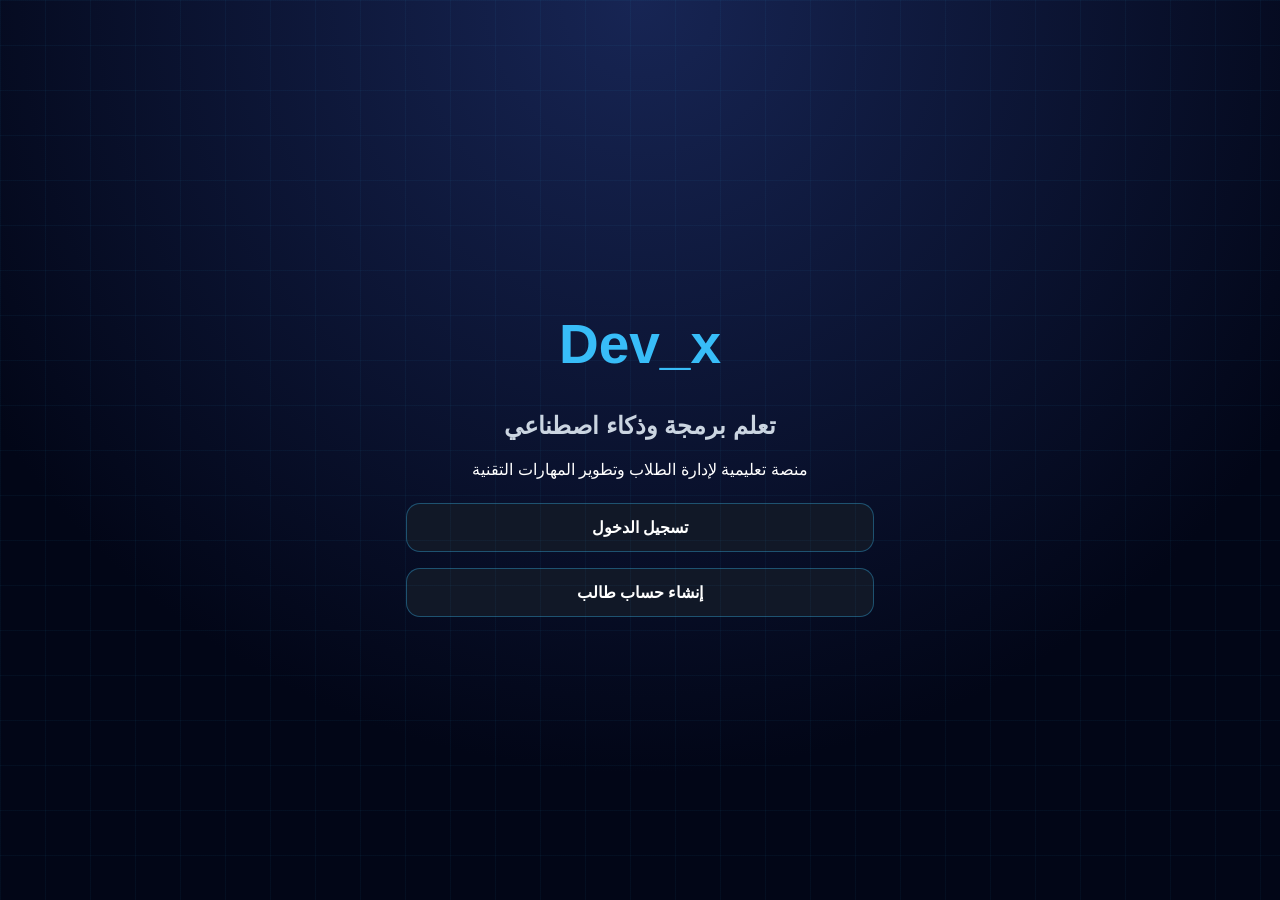
<file: index.html>
<!DOCTYPE html>
<html lang="ar" dir="rtl">

<head>

<meta charset="UTF-8">
<meta name="viewport" content="width=device-width, initial-scale=1.0">

<title>Dev_x</title>

<link rel="stylesheet" href="style.css">

</head>


<body>


<div class="landing">


<div class="logo-box">


<h1>Dev_x</h1>

<h2>
تعلم برمجة وذكاء اصطناعي
</h2>


<p>
منصة تعليمية لإدارة الطلاب وتطوير المهارات التقنية
</p>



<div class="student-buttons">


<a href="login.html">

<button>
تسجيل الدخول
</button>

</a>



<a href="register.html">

<button>
إنشاء حساب طالب
</button>

</a>



<a href="create_admin.html">
  
  
</button>

</a>


</div>


</div>


</div>



<script src="script.js"></script>


</body>

</html>
</file>
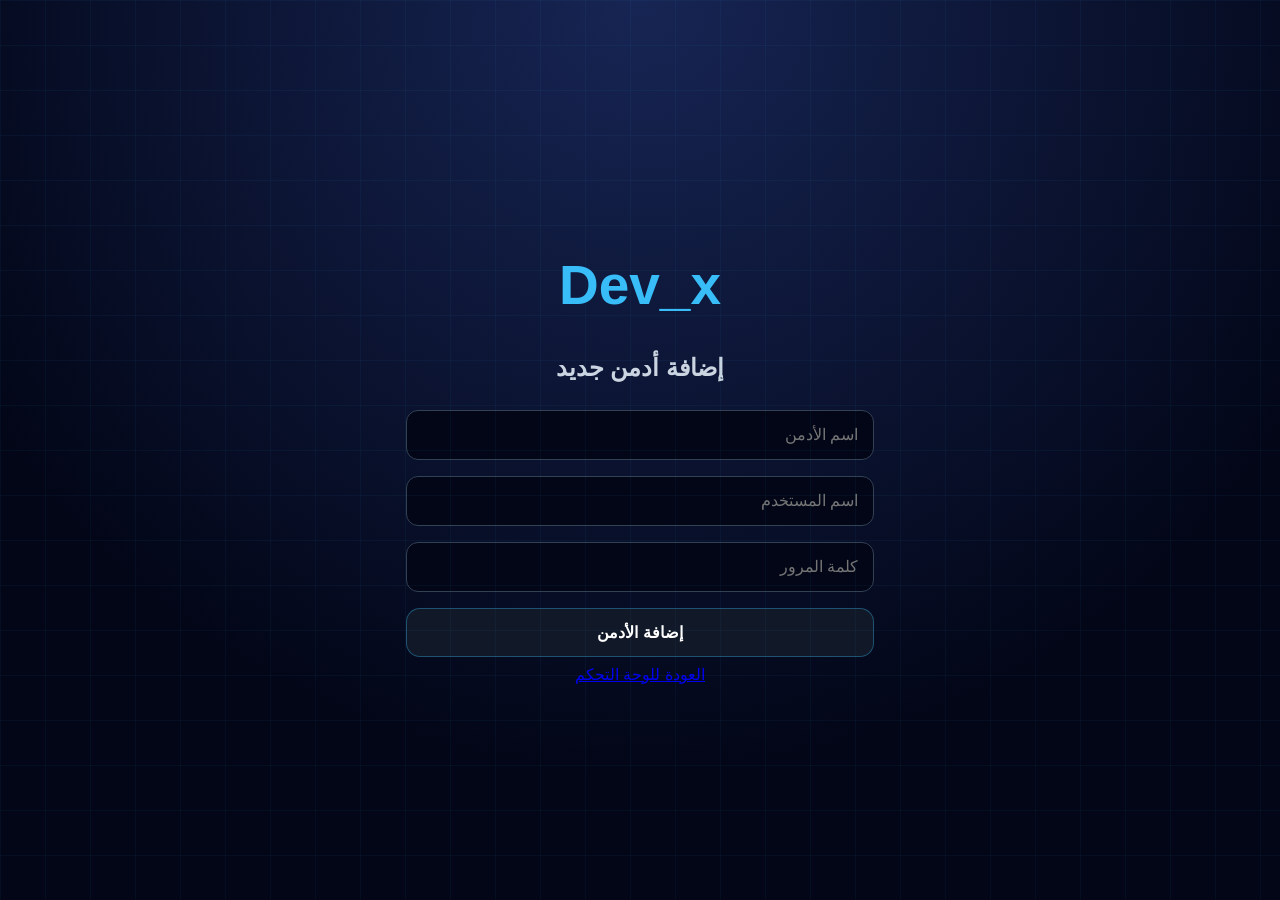
<file: add_admin.html>
<!DOCTYPE html>
<html lang="ar" dir="rtl">

<head>

<meta charset="UTF-8">
<meta name="viewport" content="width=device-width, initial-scale=1.0">

<title>إضافة أدمن | Dev_x</title>

<link rel="stylesheet" href="style.css">

</head>


<body>


<div class="landing">


<div class="logo-box">


<h1>Dev_x</h1>

<h2>
إضافة أدمن جديد
</h2>


<input class="admin-name" type="text" placeholder="اسم الأدمن">


<input class="admin-username" type="text" placeholder="اسم المستخدم">


<input class="admin-password" type="password" placeholder="كلمة المرور">



<button onclick="addAdmin()">
إضافة الأدمن
</button>



<a href="admin.html">
العودة للوحة التحكم
</a>


</div>


</div>


<script src="script.js"></script>


</body>

</html>
</file>
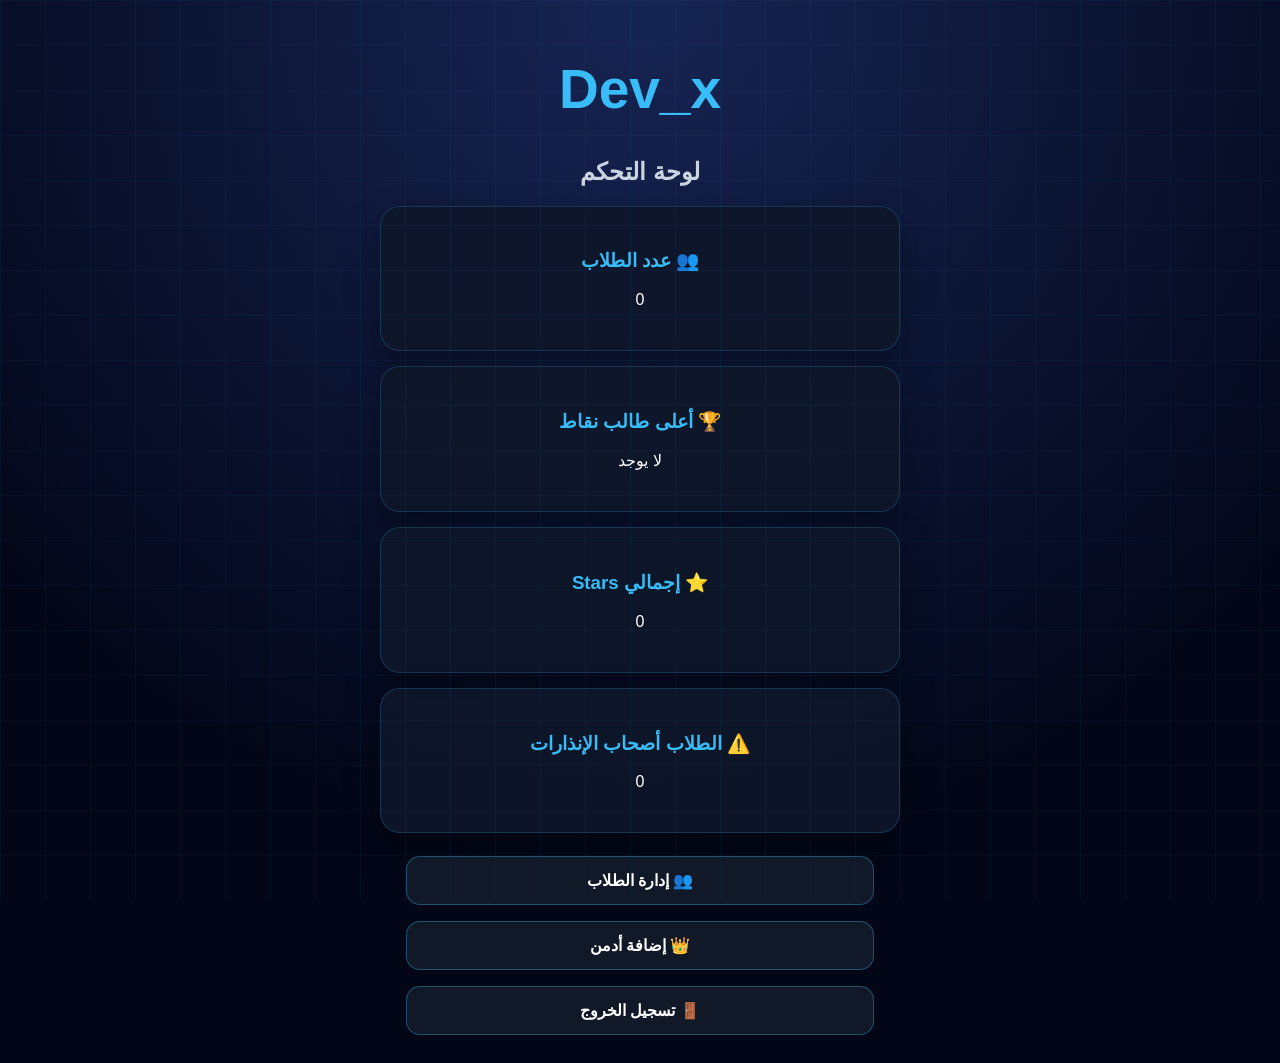
<file: admin.html>
<!DOCTYPE html>
<html lang="ar" dir="rtl">

<head>

<meta charset="UTF-8">
<meta name="viewport" content="width=device-width, initial-scale=1.0">

<title>لوحة الأدمن | Dev_x</title>

<link rel="stylesheet" href="style.css">

</head>


<body>


<div class="landing">


<div class="logo-box">


<h1>
Dev_x 
</h1>


<h2>
لوحة التحكم
</h2>



<div class="card">

<h3>
👥 عدد الطلاب
</h3>

<p id="totalStudents">
0
</p>


</div>



<div class="card">

<h3>
🏆 أعلى طالب نقاط
</h3>

<p id="topStudent">
لا يوجد
</p>


</div>



<div class="card">

<h3>
⭐ إجمالي Stars
</h3>

<p id="totalStars">
0
</p>


</div>



<div class="card">

<h3>
⚠️ الطلاب أصحاب الإنذارات
</h3>

<p id="warningStudents">
0
</p>


</div>



<div class="student-buttons">


<a href="manage_students.html">

<button>
👥 إدارة الطلاب
</button>

</a>



<a href="create_admin.html">

<button>
👑 إضافة أدمن
</button>

</a>



<button onclick="logout()">

🚪 تسجيل الخروج

</button>


</div>


</div>


</div>



<script src="script.js"></script>


</body>

</html>
</file>
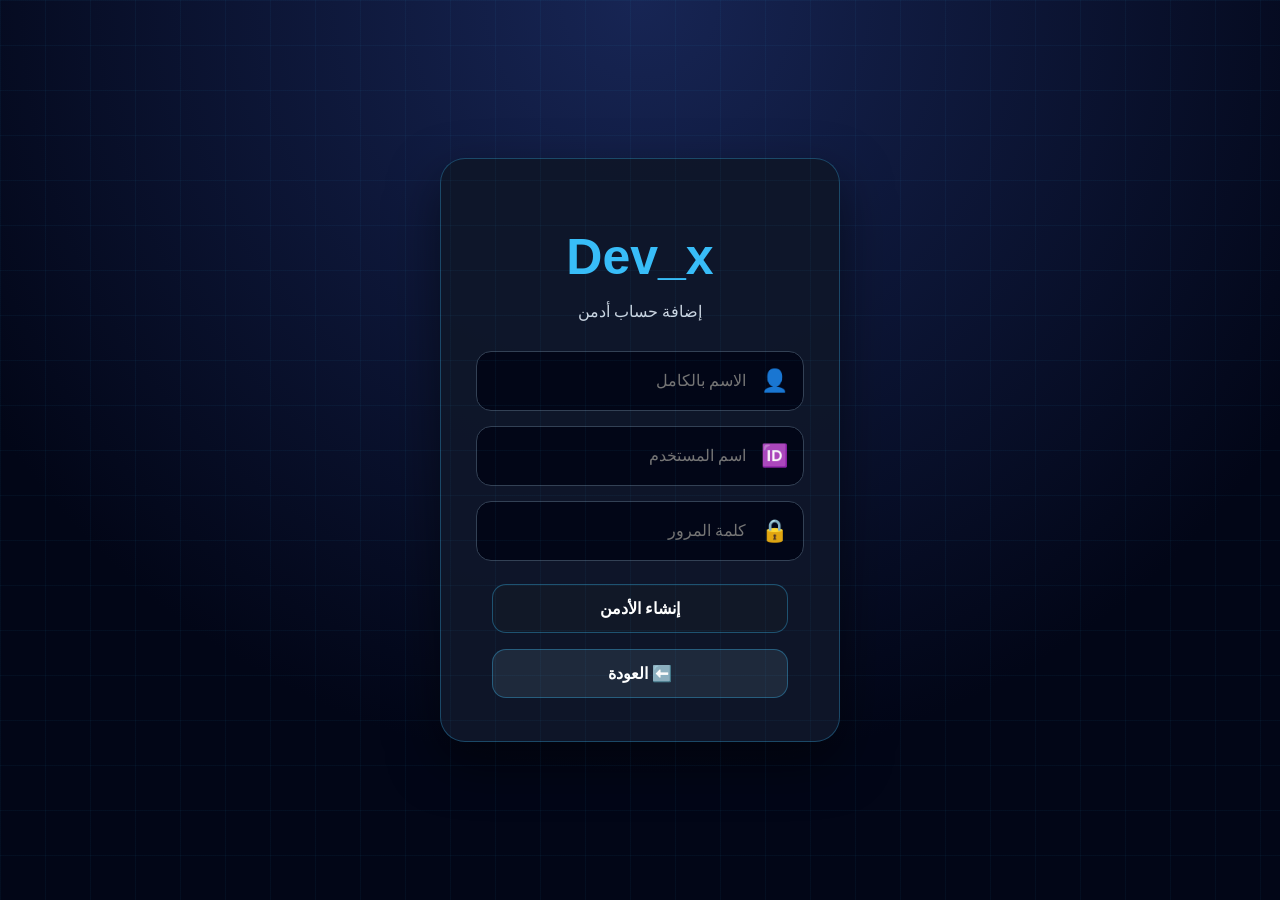
<file: create_admin.html>
<!DOCTYPE html>
<html lang="ar" dir="rtl">

<head>

<meta charset="UTF-8">
<meta name="viewport" content="width=device-width, initial-scale=1.0">

<title>إضافة أدمن | Dev_x</title>

<link rel="stylesheet" href="style.css">

</head>


<body>


<div class="login-page">


<div class="login-box">


<h1>
Dev_x
</h1>


<p>
إضافة حساب أدمن
</p>



<div class="input-box">

<span>👤</span>

<input 
class="admin-name"
type="text"
placeholder="الاسم بالكامل">

</div>




<div class="input-box">

<span>🆔</span>

<input 
class="admin-username"
type="text"
placeholder="اسم المستخدم">

</div>




<div class="input-box">

<span>🔒</span>

<input 
class="admin-password"
type="password"
placeholder="كلمة المرور">

</div>




<button onclick="addAdmin()">

إنشاء الأدمن

</button>




<a href="admin.html">

<button class="secondary">

⬅️ العودة

</button>

</a>



</div>


</div>



<script src="script.js"></script>


</body>

</html>
</file>
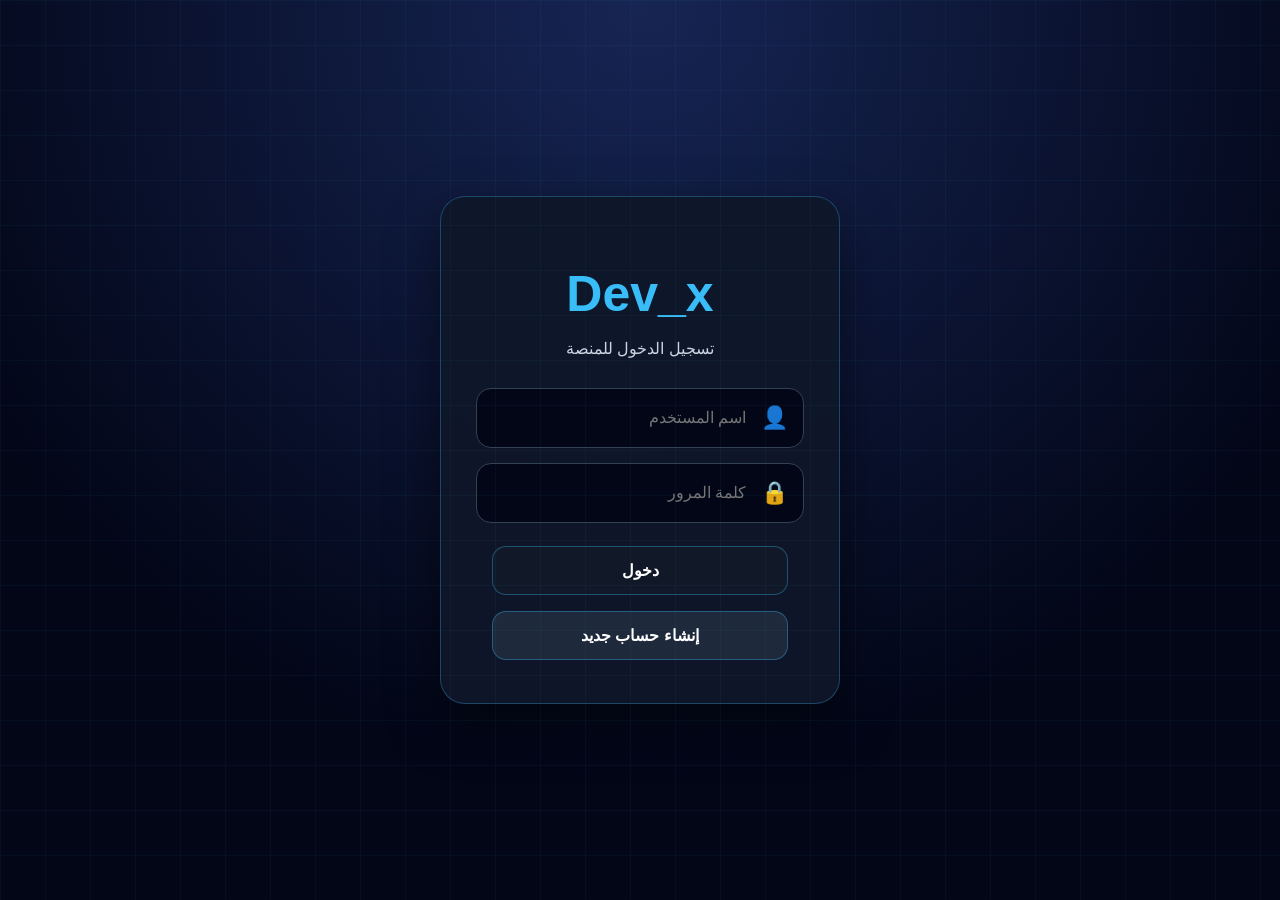
<file: login.html>
<!DOCTYPE html>
<html lang="ar" dir="rtl">

<head>

<meta charset="UTF-8">
<meta name="viewport" content="width=device-width, initial-scale=1.0">

<title>Login | Dev_x</title>

<link rel="stylesheet" href="style.css">

</head>


<body>


<div class="login-page">


<div class="login-box">


<h1>
Dev_x
</h1>


<p>
تسجيل الدخول للمنصة
</p>



<div class="input-box">

<span>👤</span>

<input 
class="login-username"
type="text"
placeholder="اسم المستخدم"
>

</div>




<div class="input-box">

<span>🔒</span>

<input 
class="login-password"
type="password"
placeholder="كلمة المرور"
>

</div>



<button onclick="login()">

دخول

</button>



<a href="register.html">

<button class="secondary">

إنشاء حساب جديد

</button>

</a>



</div>


</div>



<script src="script.js"></script>

</body>

</html>
</file>
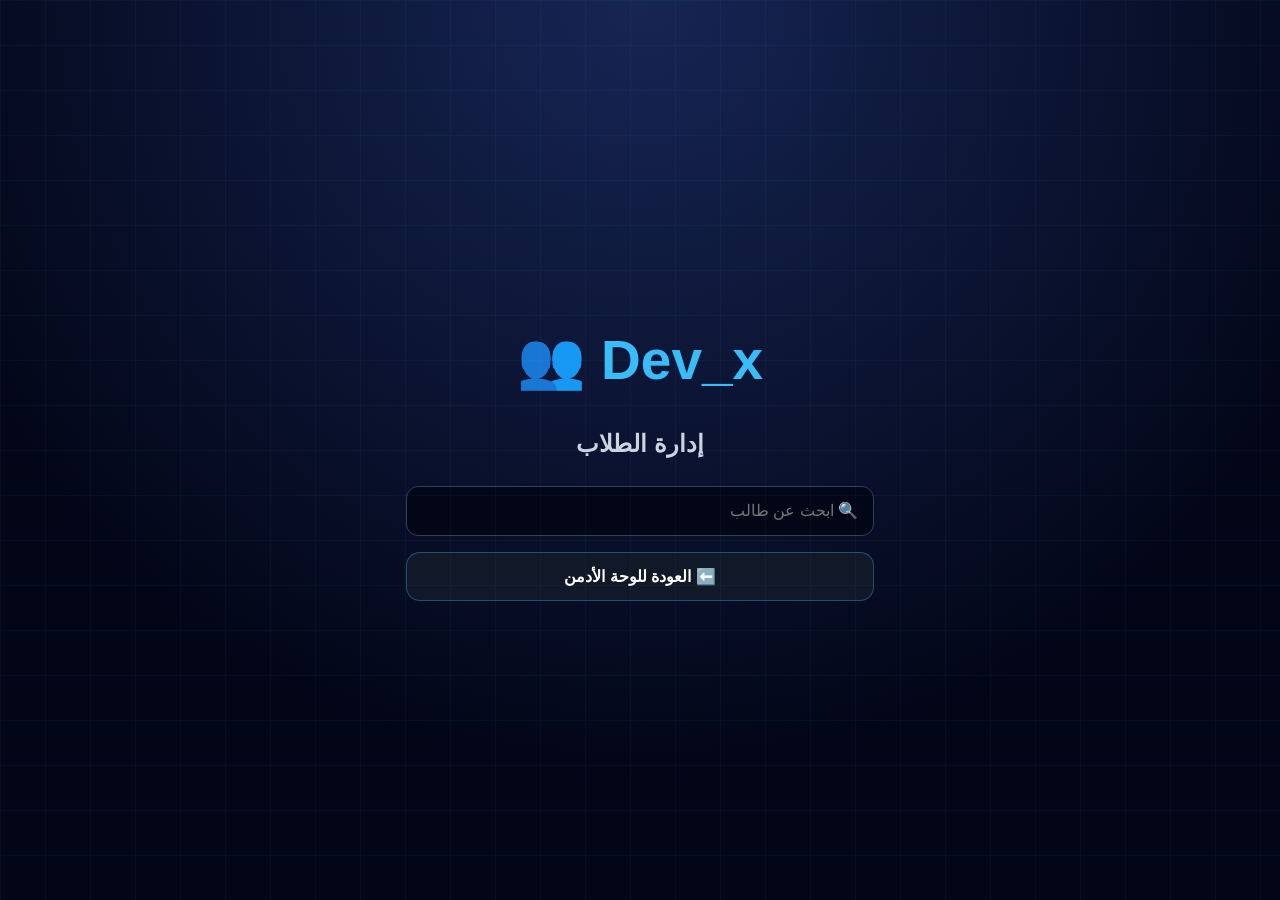
<file: manage_students.html>
<!DOCTYPE html>
<html lang="ar" dir="rtl">

<head>

<meta charset="UTF-8">
<meta name="viewport" content="width=device-width, initial-scale=1.0">

<title>إدارة الطلاب | Dev_x</title>

<link rel="stylesheet" href="style.css">

</head>


<body>


<div class="landing">


<div class="logo-box">


<h1>
Dev_x 👥
</h1>


<h2>
إدارة الطلاب
</h2>



<input 
type="text"
id="searchStudent"
placeholder="🔍 ابحث عن طالب"
>



<div id="studentsList">

</div>



<a href="admin.html">

<button>
⬅️ العودة للوحة الأدمن
</button>

</a>


</div>


</div>



<script src="script.js"></script>


</body>

</html>
</file>
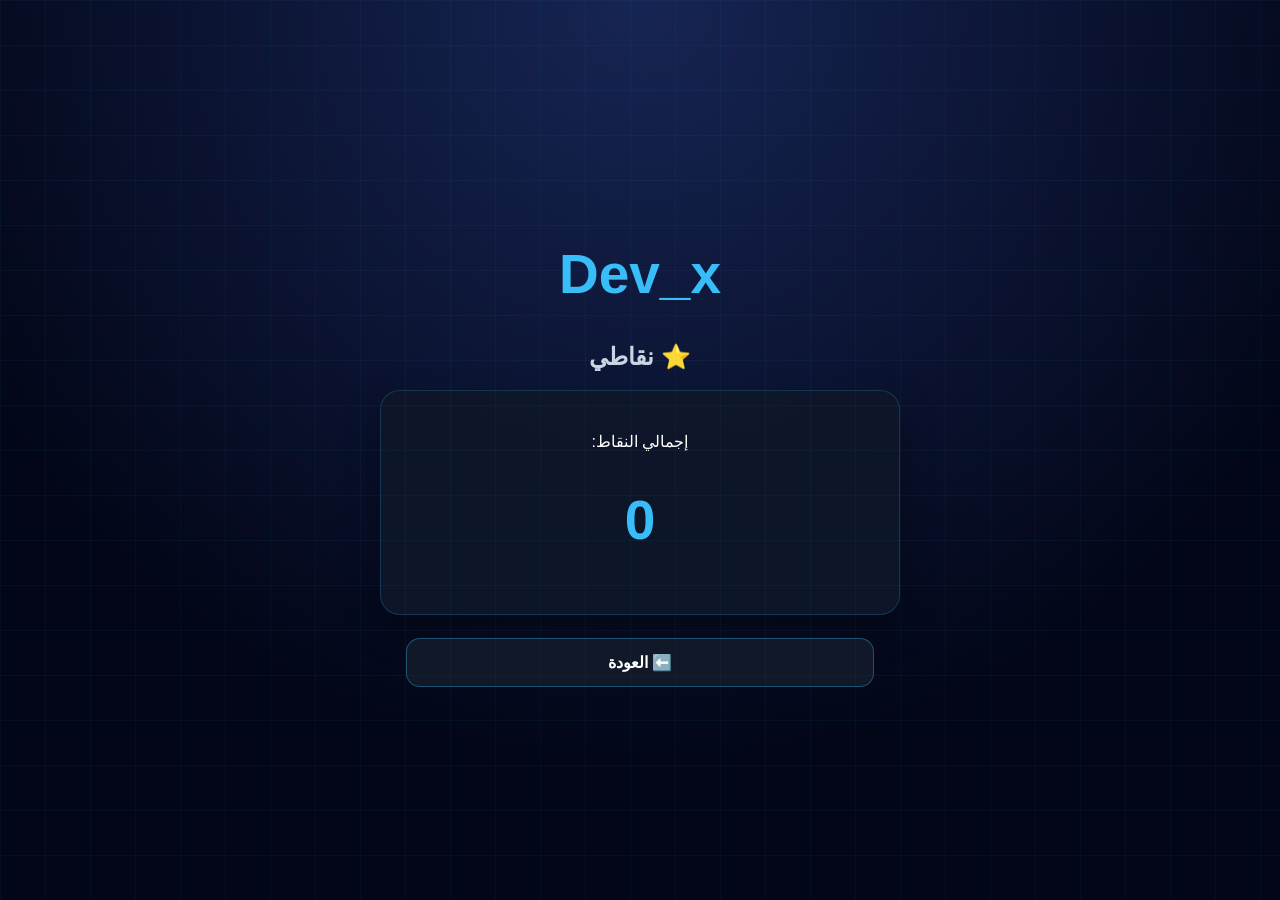
<file: points.html>
<!DOCTYPE html>
<html lang="ar" dir="rtl">

<head>

<meta charset="UTF-8">
<meta name="viewport" content="width=device-width, initial-scale=1.0">

<title>النقاط | Dev_x</title>

<link rel="stylesheet" href="style.css">

</head>


<body>


<div class="landing">


<div class="logo-box">


<h1>Dev_x</h1>

<h2>
⭐ نقاطي
</h2>


<div class="card">

<p>
إجمالي النقاط:
</p>

<h1 id="myPoints">
0
</h1>


</div>


<a href="student.html">

<button>
⬅️ العودة
</button>

</a>


</div>


</div>



<script src="script.js"></script>


</body>

</html>
</file>
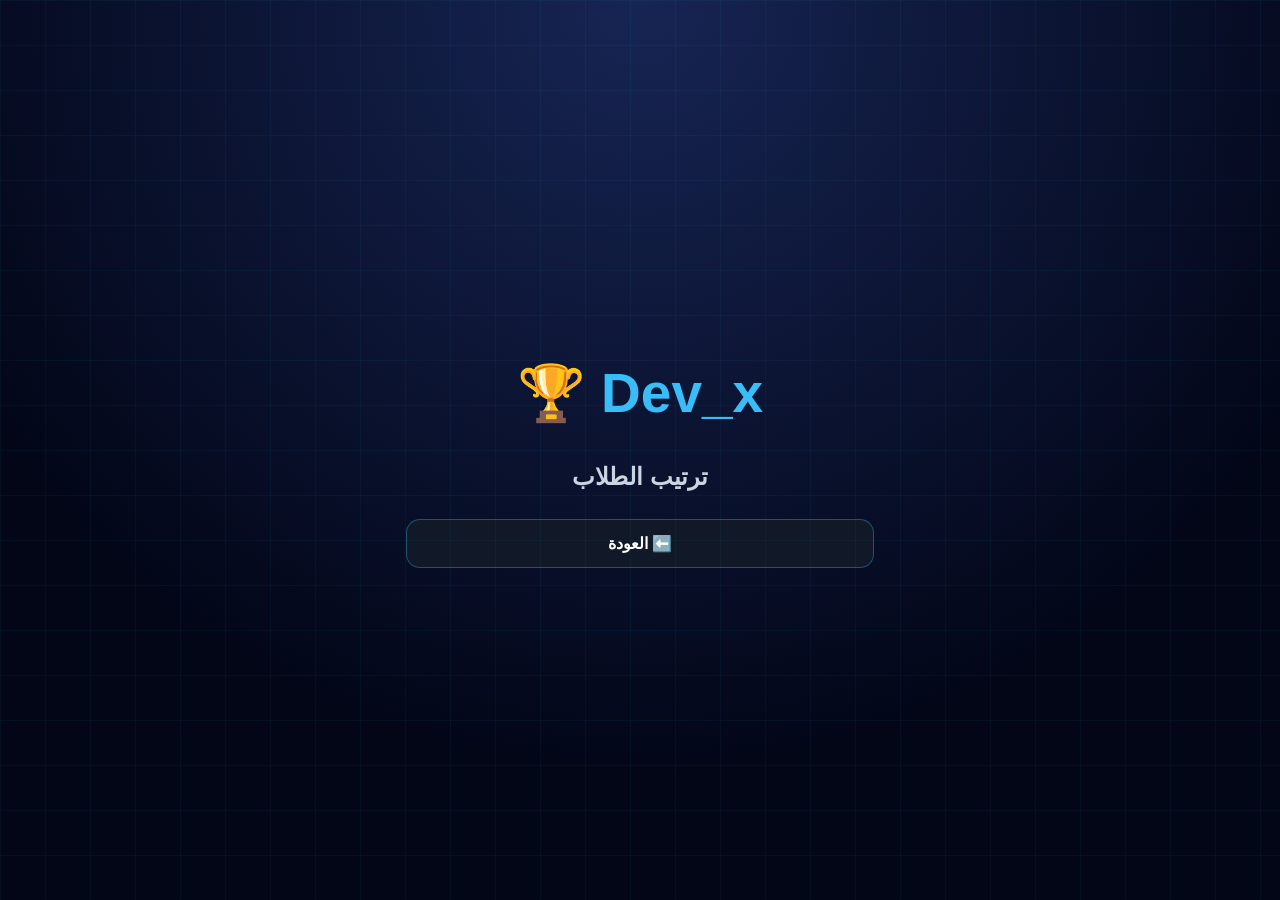
<file: ranking.html>
<!DOCTYPE html>
<html lang="ar" dir="rtl">

<head>

<meta charset="UTF-8">
<meta name="viewport" content="width=device-width, initial-scale=1.0">

<title>الترتيب | Dev_x</title>

<link rel="stylesheet" href="style.css">

</head>


<body>


<div class="landing">


<div class="logo-box">


<h1>
Dev_x 🏆
</h1>


<h2>
ترتيب الطلاب
</h2>



<div id="rankingList">

</div>



<a href="student.html">

<button>
⬅️ العودة
</button>

</a>


</div>


</div>



<script src="script.js"></script>


</body>

</html>
</file>
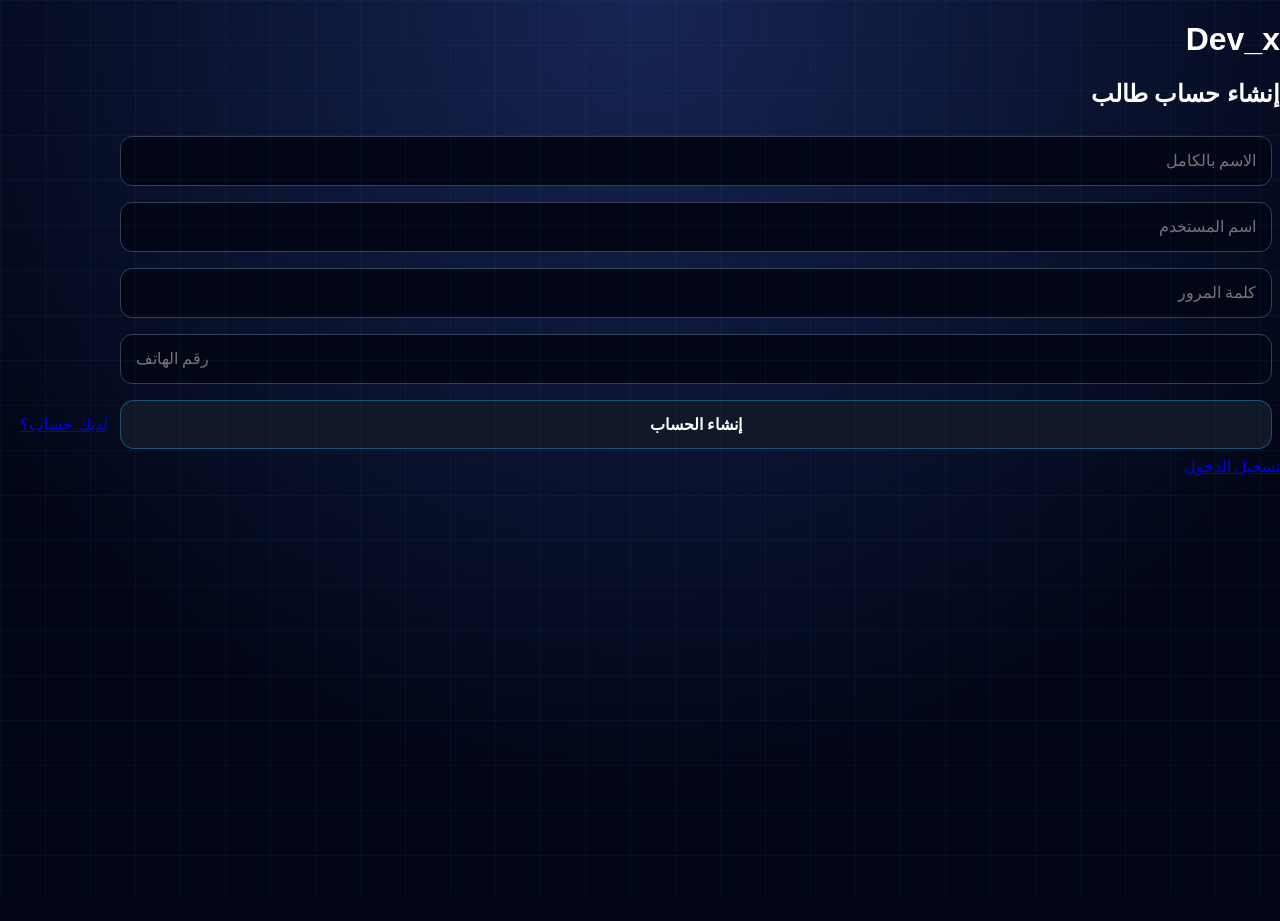
<file: register.html>
<!DOCTYPE html>
<html lang="ar" dir="rtl">

<head>

<meta charset="UTF-8">
<meta name="viewport" content="width=device-width, initial-scale=1.0">

<title>إنشاء حساب | Dev_x</title>

<link rel="stylesheet" href="style.css">

</head>


<body>


<div class="register-page">


<div class="register-card">


<h1>Dev_x</h1>

<h2>إنشاء حساب طالب</h2>


<input class="name" type="text" placeholder="الاسم بالكامل">


<input class="username" type="text" placeholder="اسم المستخدم">


<input class="password" type="password" placeholder="كلمة المرور">


<input class="phone" type="tel" placeholder="رقم الهاتف">


<button onclick="register()">
إنشاء الحساب
</button>


<a href="login.html">
لديك حساب؟ تسجيل الدخول
</a>


</div>

</div>


<script src="script.js"></script>


</body>

</html>
</file>
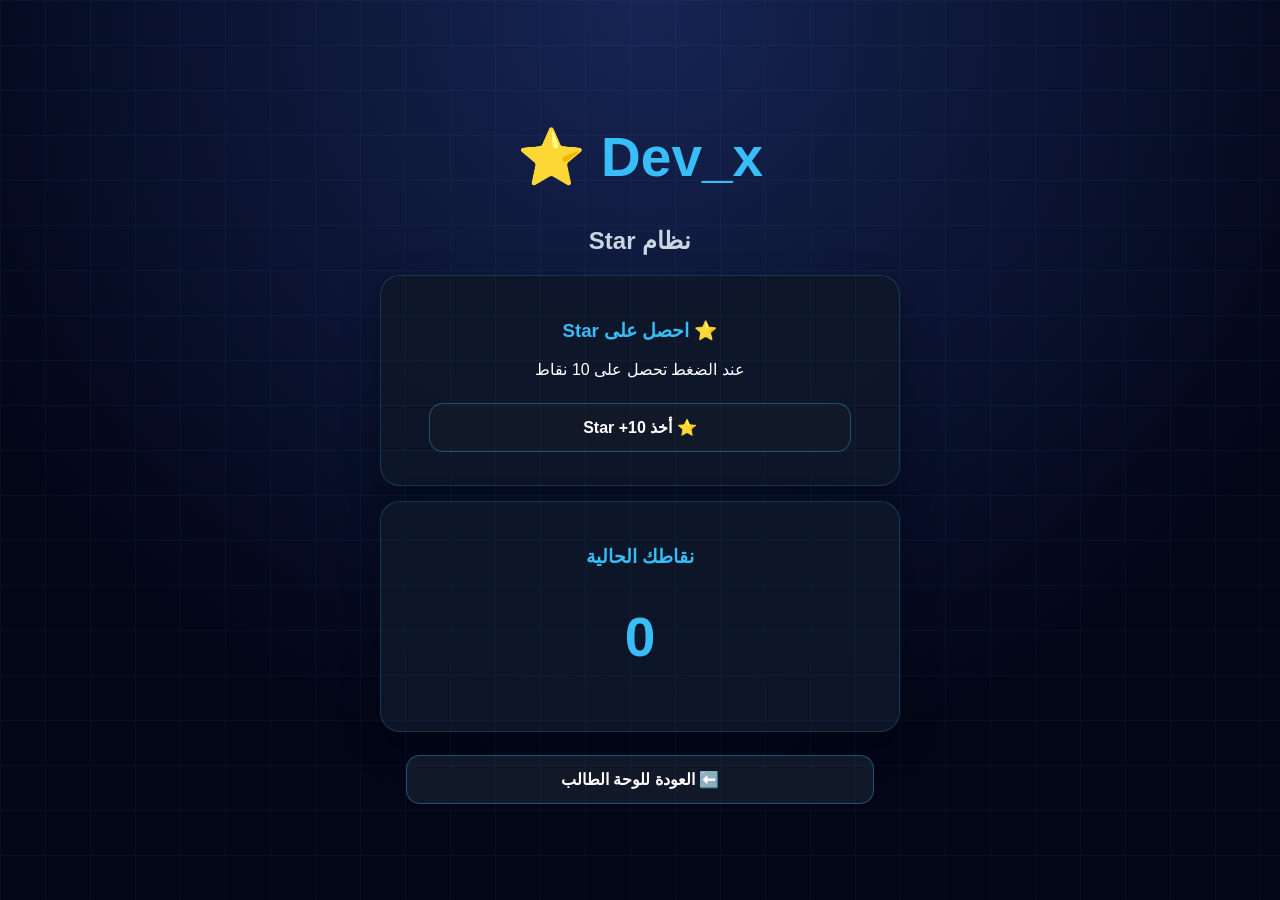
<file: star.html>
<!DOCTYPE html>
<html lang="ar" dir="rtl">

<head>

<meta charset="UTF-8">
<meta name="viewport" content="width=device-width, initial-scale=1.0">

<title>Star | Dev_x</title>

<link rel="stylesheet" href="style.css">

</head>


<body>


<div class="landing">


<div class="logo-box">


<h1>
Dev_x ⭐
</h1>


<h2>
نظام Star
</h2>



<div class="card">


<h3>
⭐ احصل على Star
</h3>


<p>
عند الضغط تحصل على 10 نقاط
</p>



<button onclick="addStar()">

⭐ أخذ Star +10

</button>



</div>



<div class="card">


<h3>
نقاطك الحالية
</h3>


<h1 id="starPoints">
0
</h1>


</div>



<a href="student.html">

<button>
⬅️ العودة للوحة الطالب
</button>

</a>



</div>


</div>



<script src="script.js"></script>


</body>

</html>
</file>
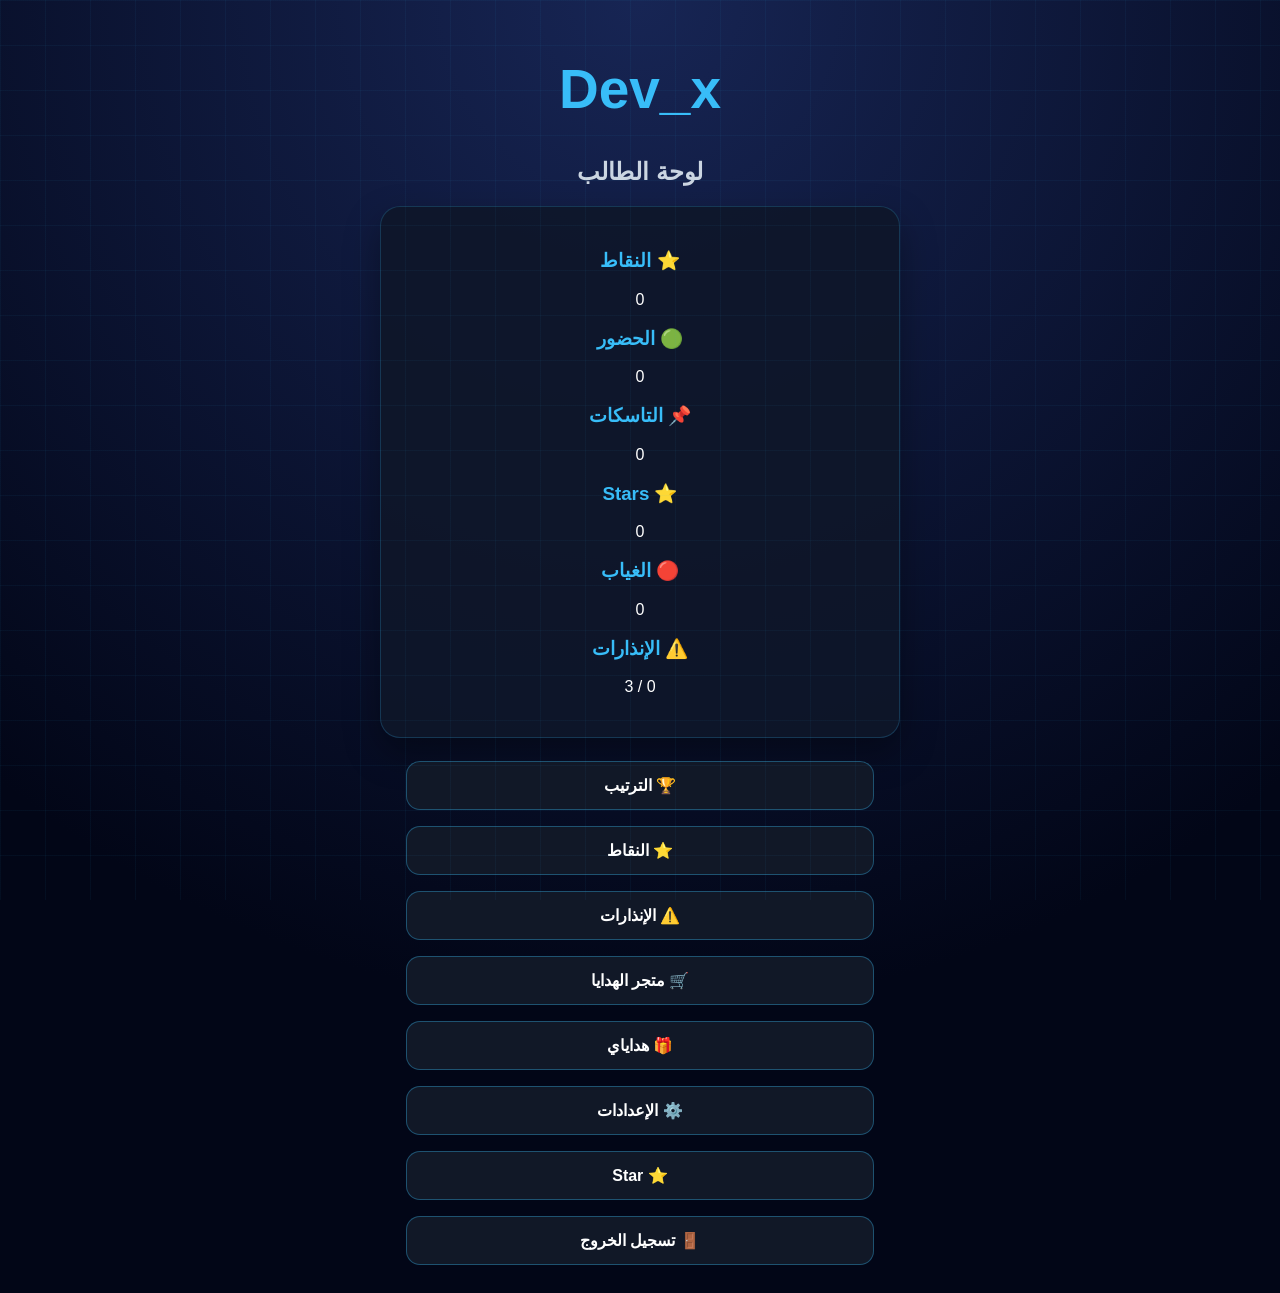
<file: student.html>
<!DOCTYPE html>
<html lang="ar" dir="rtl">

<head>

<meta charset="UTF-8">
<meta name="viewport" content="width=device-width, initial-scale=1.0">

<title>لوحة الطالب | Dev_x</title>

<link rel="stylesheet" href="style.css">

</head>


<body>


<div class="landing">


<div class="logo-box">


<h1>
Dev_x
</h1>


<h2 id="studentName">
لوحة الطالب
</h2>



<div class="card">


<h3>⭐ النقاط</h3>
<p id="studentPoints">0</p>


<h3>🟢 الحضور</h3>
<p id="studentAttendance">0</p>


<h3>📌 التاسكات</h3>
<p id="studentTasks">0</p>


<h3>⭐ Stars</h3>
<p id="studentStars">0</p>


<h3>🔴 الغياب</h3>
<p id="studentAbsence">0</p>


<h3>⚠️ الإنذارات</h3>
<p id="studentWarnings">0 / 3</p>


</div>




<div class="student-buttons">


<a href="ranking.html">
<button>
🏆 الترتيب
</button>
</a>



<a href="points.html">
<button>
⭐ النقاط
</button>
</a>



<a href="warnings.html">
<button>
⚠️ الإنذارات
</button>
</a>



<a href="store.html">
<button>
🛒 متجر الهدايا
</button>
</a>



<a href="my_gifts.html">
<button>
🎁 هداياي
</button>
</a>



<a href="settings.html">
<button>
⚙️ الإعدادات
</button>
</a>



<a href="star.html">
<button>
⭐ Star
</button>
</a>



<button onclick="logout()">
🚪 تسجيل الخروج
</button>



</div>


</div>


</div>



<script src="script.js"></script>


</body>

</html>
</file>
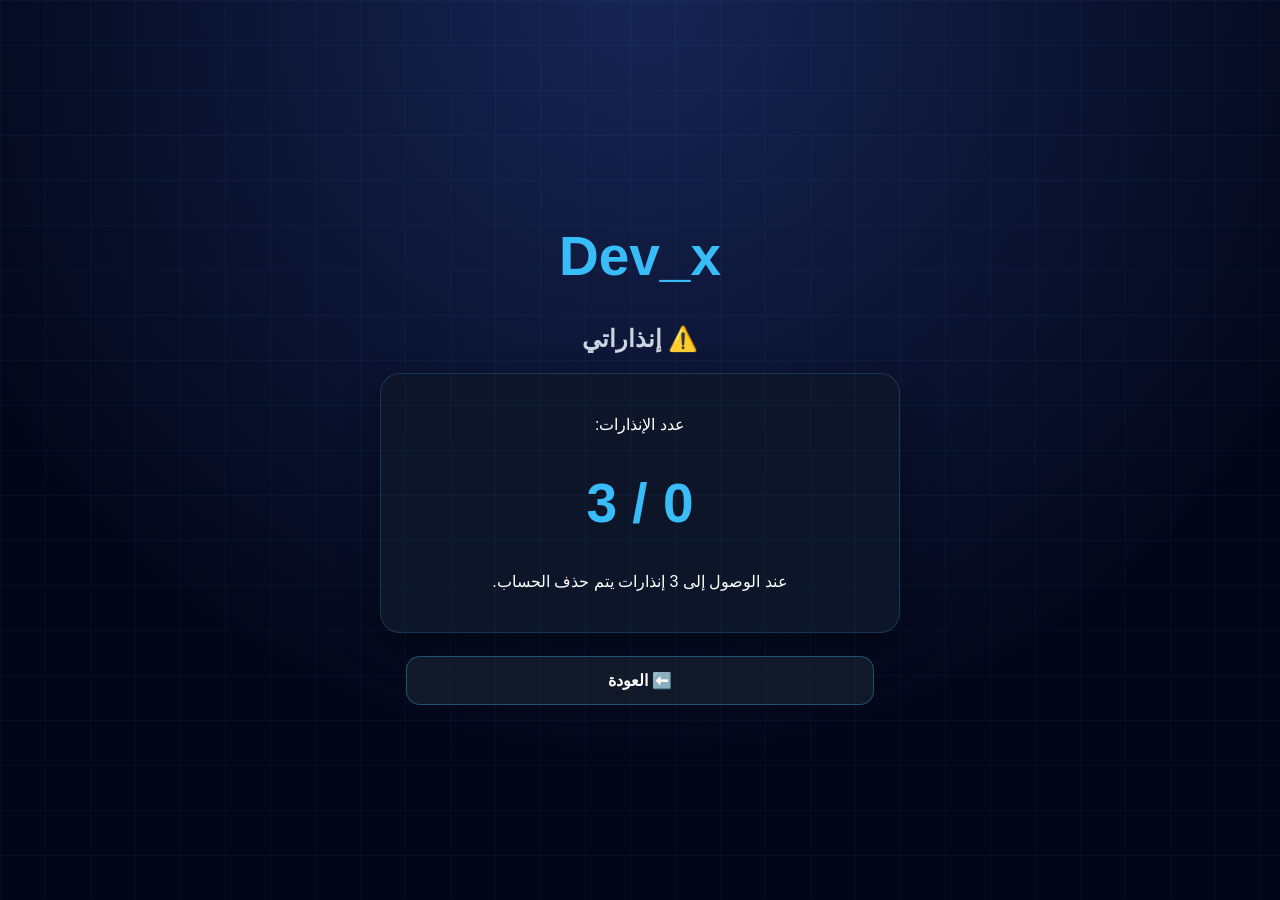
<file: warnings.html>
<!DOCTYPE html>
<html lang="ar" dir="rtl">

<head>

<meta charset="UTF-8">
<meta name="viewport" content="width=device-width, initial-scale=1.0">

<title>الإنذارات | Dev_x</title>

<link rel="stylesheet" href="style.css">

</head>


<body>


<div class="landing">


<div class="logo-box">


<h1>Dev_x</h1>

<h2>
⚠️ إنذاراتي
</h2>


<div class="card">


<p>
عدد الإنذارات:
</p>


<h1 id="myWarnings">
0 / 3
</h1>


<p>
عند الوصول إلى 3 إنذارات يتم حذف الحساب.
</p>


</div>



<a href="student.html">

<button>
⬅️ العودة
</button>

</a>


</div>


</div>



<script src="script.js"></script>


</body>

</html>
</file>
<file: style.css>
*{
    box-sizing:border-box;
    font-family:"Segoe UI", Tahoma, sans-serif;
}


body{

    margin:0;

    min-height:100vh;

    background:
    radial-gradient(circle at top,#172554,#020617 70%);

    color:white;

}



body::before{

    content:"";

    position:fixed;

    inset:0;

    background-image:
    linear-gradient(
    rgba(56,189,248,.05) 1px,
    transparent 1px
    ),
    linear-gradient(
    90deg,
    rgba(56,189,248,.05) 1px,
    transparent 1px
    );

    background-size:45px 45px;

    pointer-events:none;

}



/* الصفحات العامة */

.landing{

    min-height:100vh;

    display:flex;

    justify-content:center;

    align-items:center;

    padding:20px;

}



.logo-box{

    width:100%;

    max-width:520px;

    text-align:center;

}



.logo-box h1{

    font-size:55px;

    font-weight:900;

    color:#38bdf8;

}



.logo-box h2{

    color:#cbd5e1;

}





/* الكروت */

.card{

    background:rgba(15,23,42,.9);

    border:1px solid rgba(56,189,248,.2);

    border-radius:20px;

    padding:25px;

    margin:15px 0;

    box-shadow:0 15px 35px rgba(0,0,0,.35);

}



.card h3{

    color:#38bdf8;

}





/* الازرار */

button{


    width:90%;


    padding:14px 20px;


    margin:8px;


    border-radius:14px;


    border:1px solid rgba(56,189,248,.35);


    background:#111827;


    color:white;


    font-size:16px;


    font-weight:600;


    cursor:pointer;


    transition:.3s;


}



button:hover{


    background:#1e293b;


    border-color:#38bdf8;


    transform:translateY(-3px);


    box-shadow:0 0 20px rgba(56,189,248,.3);


}



button:active{

    transform:scale(.97);

}




/* الحقول */

input{


    width:90%;


    padding:15px;


    margin:8px;


    border-radius:12px;


    border:1px solid #334155;


    background:#020617;


    color:white;


    font-size:16px;


    outline:none;


}



input:focus{


    border-color:#38bdf8;


}





/* تسجيل الدخول */


.login-page{


    min-height:100vh;


    display:flex;


    justify-content:center;


    align-items:center;


    padding:20px;


}



.login-box{


    width:100%;


    max-width:400px;


    background:rgba(15,23,42,.95);


    padding:35px;


    border-radius:25px;


    text-align:center;


    border:1px solid rgba(56,189,248,.3);


    box-shadow:0 20px 50px rgba(0,0,0,.5);


}



.login-box h1{


    font-size:50px;


    color:#38bdf8;


    margin-bottom:10px;


}



.login-box p{


    color:#cbd5e1;


    margin-bottom:30px;


}



.input-box{


    display:flex;


    align-items:center;


    background:#020617;


    border:1px solid #334155;


    border-radius:15px;


    padding:5px 15px;


    margin:15px 0;


}



.input-box span{


    font-size:22px;


}



.input-box input{


    border:0;


    background:transparent;


    margin:0;


    width:100%;


}



.input-box input:focus{


    box-shadow:none;


}



.secondary{


    background:#1e293b;

}
</file>
